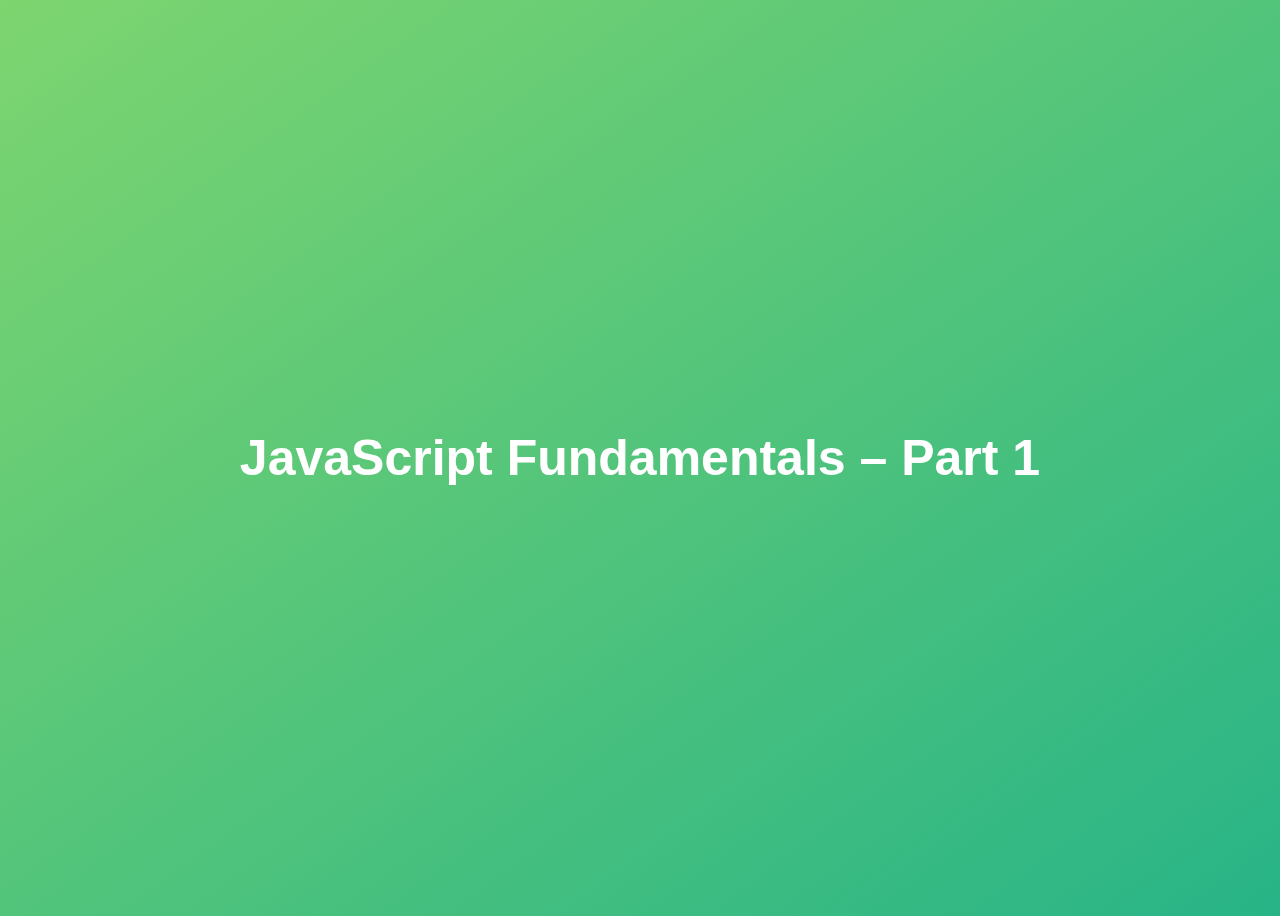
<file: 01-Fundamentals-Part-1/final/index.html>
<!DOCTYPE html>
<html lang="en">
  <head>
    <meta charset="UTF-8" />
    <meta name="viewport" content="width=device-width, initial-scale=1.0" />
    <meta http-equiv="X-UA-Compatible" content="ie=edge" />
    <title>JavaScript Fundamentals – Part 1</title>
    <style>
      body {
        height: 100vh;
        display: flex;
        align-items: center;
        background: linear-gradient(to top left, #28b487, #7dd56f);
      }
      h1 {
        font-family: sans-serif;
        font-size: 50px;
        line-height: 1.3;
        width: 100%;
        padding: 30px;
        text-align: center;
        color: white;
      }
    </style>
  </head>
  <body>
    <h1>JavaScript Fundamentals – Part 1</h1>

    <script src="script.js"></script>
  </body>
</html>
</file>
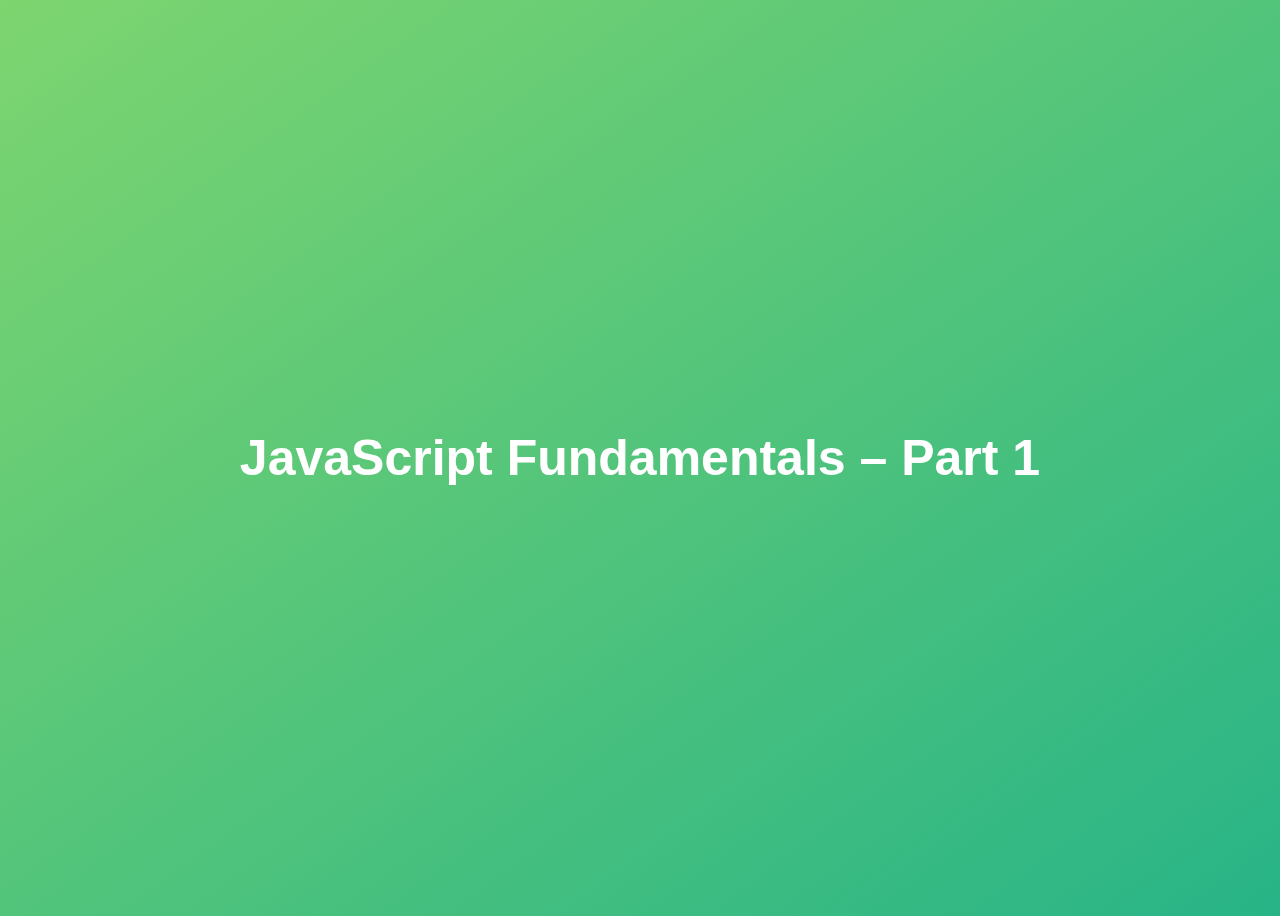
<file: 01-Fundamentals-Part-1/starter/index.html>
<!DOCTYPE html>
<html lang="en">
  <head>
    <meta charset="UTF-8" />
    <meta name="viewport" content="width=device-width, initial-scale=1.0" />
    <meta http-equiv="X-UA-Compatible" content="ie=edge" />
    <title>JavaScript Fundamentals – Part 1</title>
    <style>
      body {
        height: 100vh;
        display: flex;
        align-items: center;
        background: linear-gradient(to top left, #28b487, #7dd56f);
      }
      h1 {
        font-family: sans-serif;
        font-size: 50px;
        line-height: 1.3;
        width: 100%;
        padding: 30px;
        text-align: center;
        color: white;
      }
    </style>
    <script src="script.js"></script>
  </head>
  <body>
    <h1>JavaScript Fundamentals – Part 1</h1>

  </body>
</html>
</file>
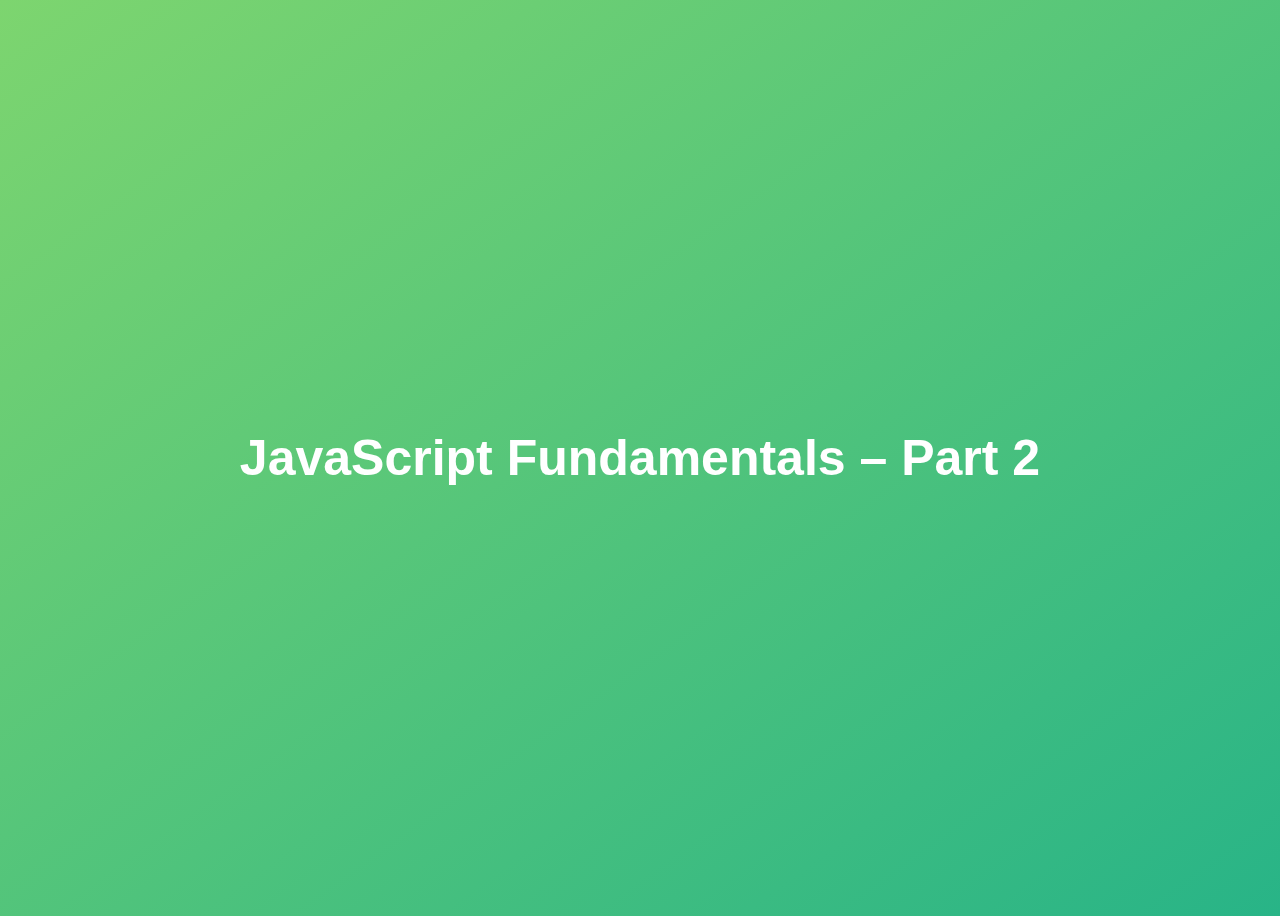
<file: 02-Fundamentals-Part-2/final/index.html>
<!DOCTYPE html>
<html lang="en">
  <head>
    <meta charset="UTF-8" />
    <meta name="viewport" content="width=device-width, initial-scale=1.0" />
    <meta http-equiv="X-UA-Compatible" content="ie=edge" />
    <title>JavaScript Fundamentals – Part 2</title>
    <style>
      body {
        height: 100vh;
        display: flex;
        align-items: center;
        background: linear-gradient(to top left, #28b487, #7dd56f);
      }
      h1 {
        font-family: sans-serif;
        font-size: 50px;
        line-height: 1.3;
        width: 100%;
        padding: 30px;
        text-align: center;
        color: white;
      }
    </style>
  </head>
  <body>
    <h1>JavaScript Fundamentals – Part 2</h1>
    <script src="script.js"></script>
  </body>
</html>
</file>
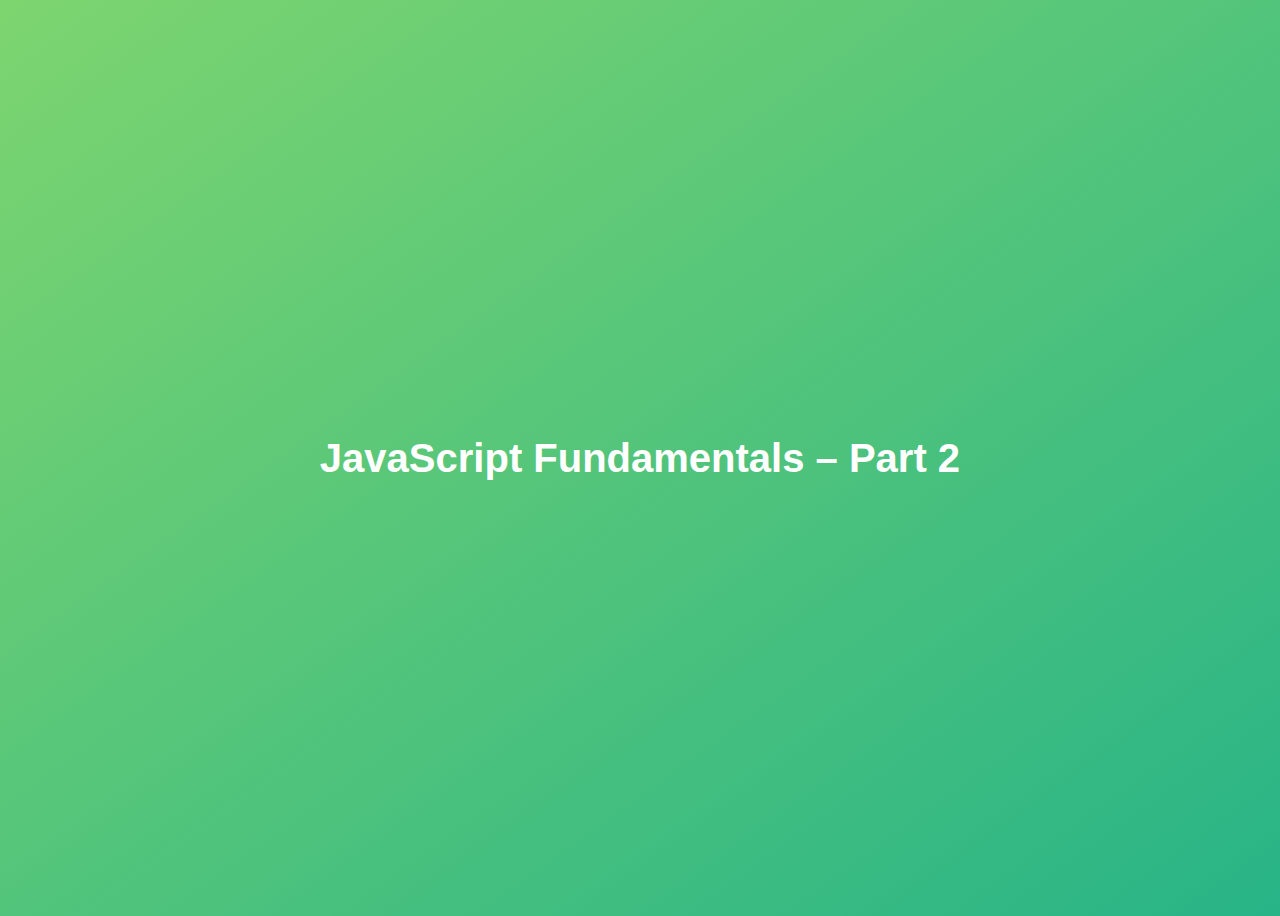
<file: 02-Fundamentals-Part-2/starter/index.html>
<!DOCTYPE html>
<html lang="en">
  <head>
    <meta charset="UTF-8" />
    <meta name="viewport" content="width=device-width, initial-scale=1.0" />
    <meta http-equiv="X-UA-Compatible" content="ie=edge" />
    <title>JavaScript Fundamentals – Part 2</title>
    <style>
      body {
        height: 100vh;
        display: flex;
        align-items: center;
        background: linear-gradient(to top left, #28b487, #7dd56f);
      }
      h1 {
        font-family: sans-serif;
        font-size: 40px;
        line-height: 1.3;
        width: 100%;
        padding: 30px;
        text-align: center;
        color: white;
      }
    </style>
  </head>
  <body>
    <h1>JavaScript Fundamentals – Part 2</h1>
    <script src="script.js"></script>
  </body>
</html>
</file>
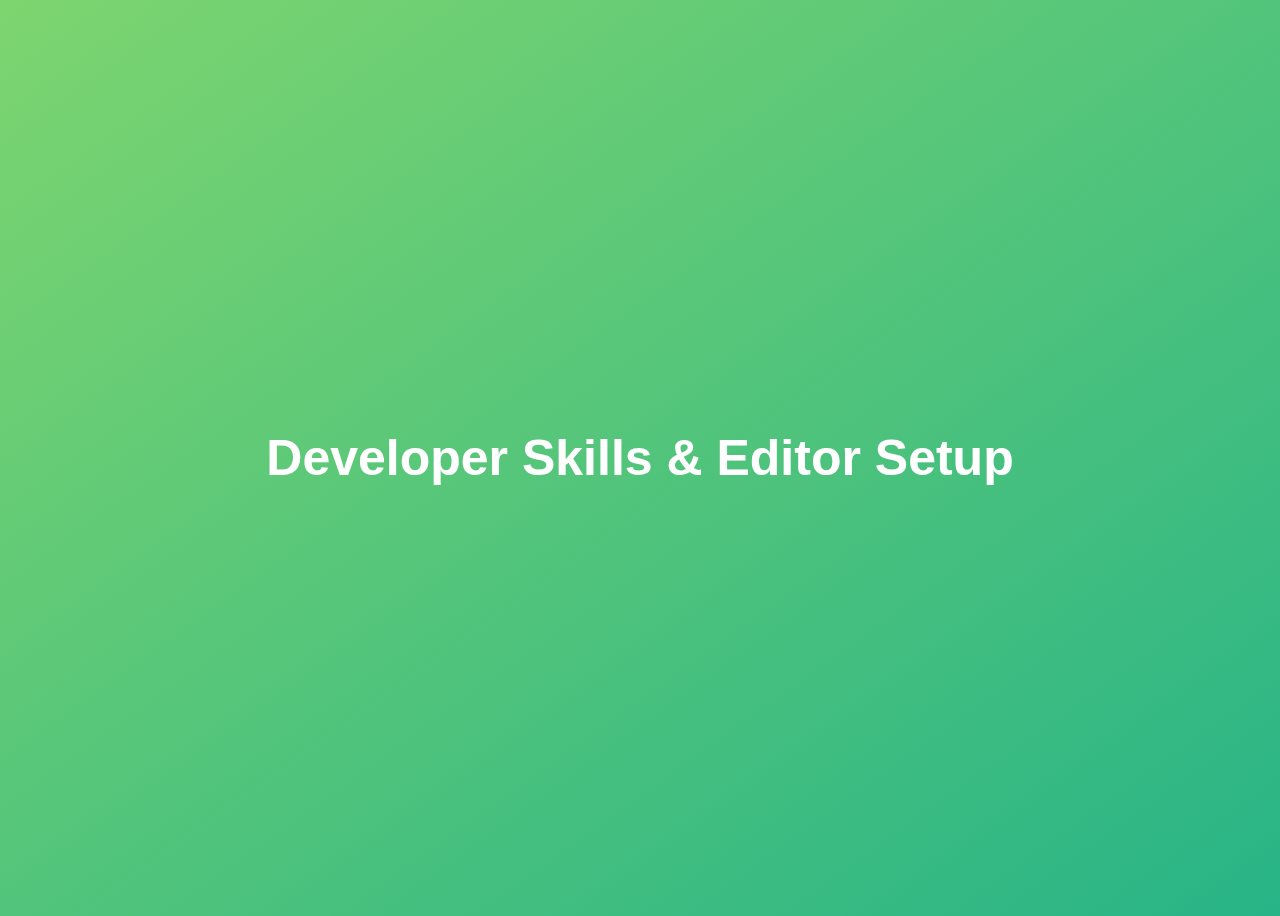
<file: 03-Developer-Skills/starter/index.html>
<!DOCTYPE html>
<html lang="en">
  <head>
    <meta charset="UTF-8" />
    <meta name="viewport" content="width=device-width, initial-scale=1.0" />
    <meta http-equiv="X-UA-Compatible" content="ie=edge" />
    <title>Developer Skills & Editor Setup</title>
    <style>
      body {
        height: 100vh;
        display: flex;
        align-items: center;
        background: linear-gradient(to top left, #28b487, #7dd56f);
      }
      h1 {
        font-family: sans-serif;
        font-size: 50px;
        line-height: 1.3;
        width: 100%;
        padding: 30px;
        text-align: center;
        color: white;
      }
    </style>
  </head>
  <body>
    <h1>Developer Skills & Editor Setup</h1>
    <script src="script.js"></script>
  </body>
</html>
</file>
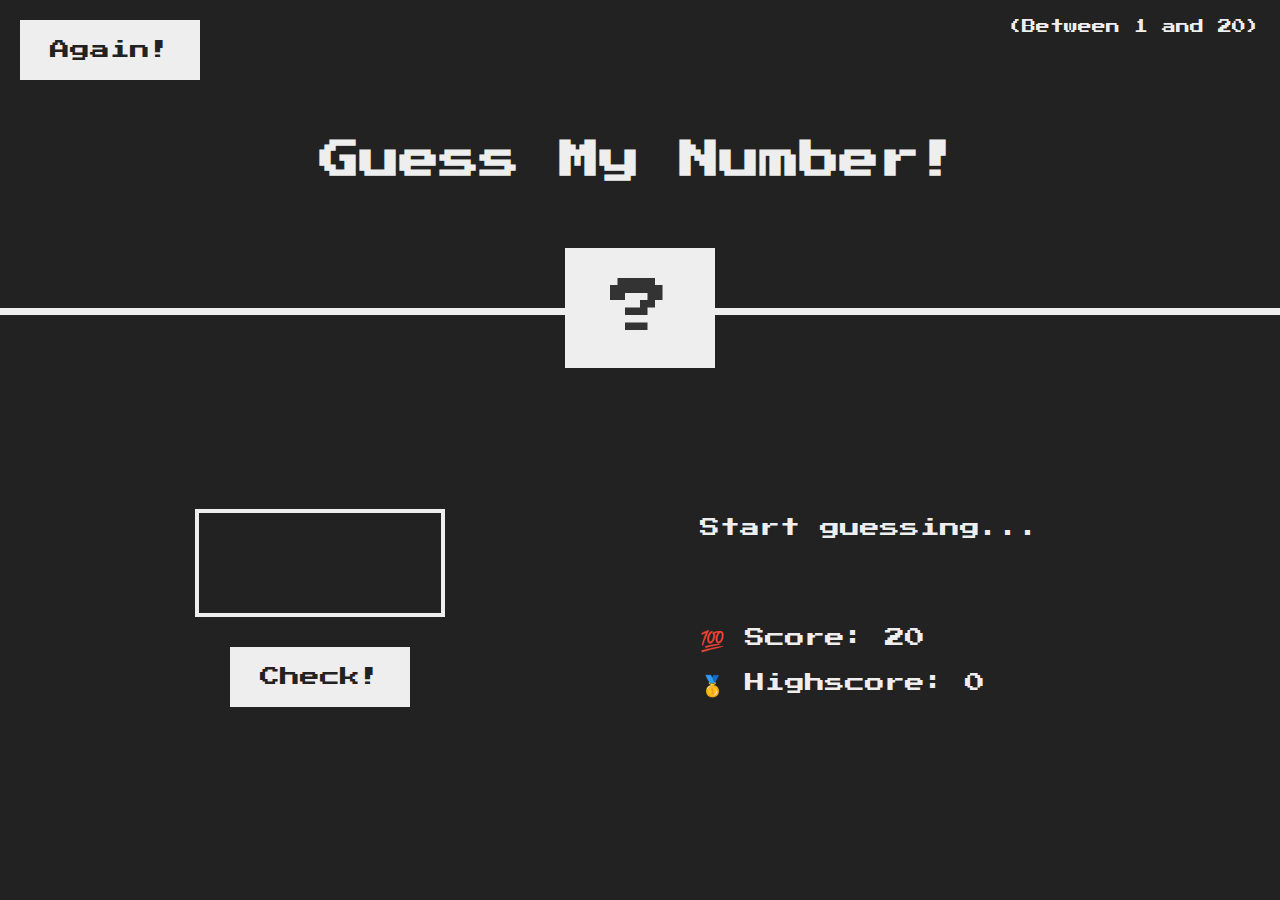
<file: 05-Guess-My-Number/starter/index.html>
<!DOCTYPE html>
<html lang="en">
  <head>
    <meta charset="UTF-8" />
    <meta name="viewport" content="width=device-width, initial-scale=1.0" />
    <meta http-equiv="X-UA-Compatible" content="ie=edge" />
    <link rel="stylesheet" href="style.css" />
    <title>Guess My Number!</title>
  </head>
  <body>
    <header>
      <h1>Guess My Number!</h1>
      <p class="between">(Between 1 and 20)</p>
      <button class="btn again">Again!</button>
      <div class="number">?</div>
    </header>
    <main>
      <section class="left">
        <input type="number" class="guess" />
        <button class="btn check">Check!</button>
      </section>
      <section class="right">
        <p class="message">Start guessing...</p>
        <p class="label-score">💯 Score: <span class="score">20</span></p>
        <p class="label-highscore">
          🥇 Highscore: <span class="highscore">0</span>
        </p>
      </section>
    </main>
    <script src="script.js"></script>
  </body>
</html>
</file>
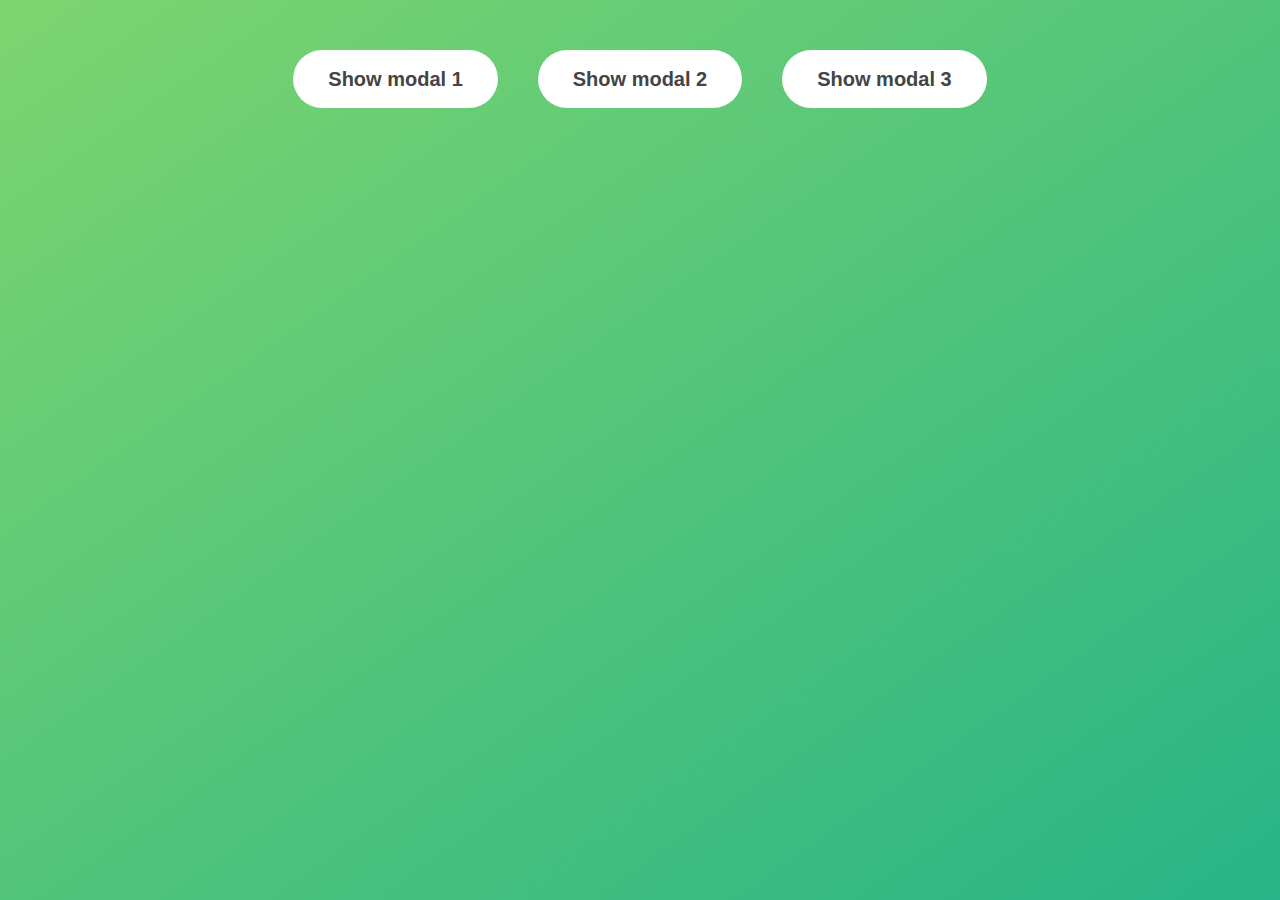
<file: 06-Modal/final/index.html>
<!DOCTYPE html>
<html lang="en">
  <head>
    <meta charset="UTF-8" />
    <meta name="viewport" content="width=device-width, initial-scale=1.0" />
    <meta http-equiv="X-UA-Compatible" content="ie=edge" />
    <link rel="stylesheet" href="style.css" />
    <title>Modal window</title>
  </head>
  <body>
    <button class="show-modal">Show modal 1</button>
    <button class="show-modal">Show modal 2</button>
    <button class="show-modal">Show modal 3</button>

    <div class="modal hidden">
      <button class="close-modal">&times;</button>
      <h1>I'm a modal window 😍</h1>
      <p>
        Lorem ipsum dolor sit amet, consectetur adipisicing elit, sed do eiusmod
        tempor incididunt ut labore et dolore magna aliqua. Ut enim ad minim
        veniam, quis nostrud exercitation ullamco laboris nisi ut aliquip ex ea
        commodo consequat. Duis aute irure dolor in reprehenderit in voluptate
        velit esse cillum dolore eu fugiat nulla pariatur. Excepteur sint
        occaecat cupidatat non proident, sunt in culpa qui officia deserunt
        mollit anim id est laborum.
      </p>
    </div>
    <div class="overlay hidden"></div>

    <script src="script.js"></script>
  </body>
</html>
</file>
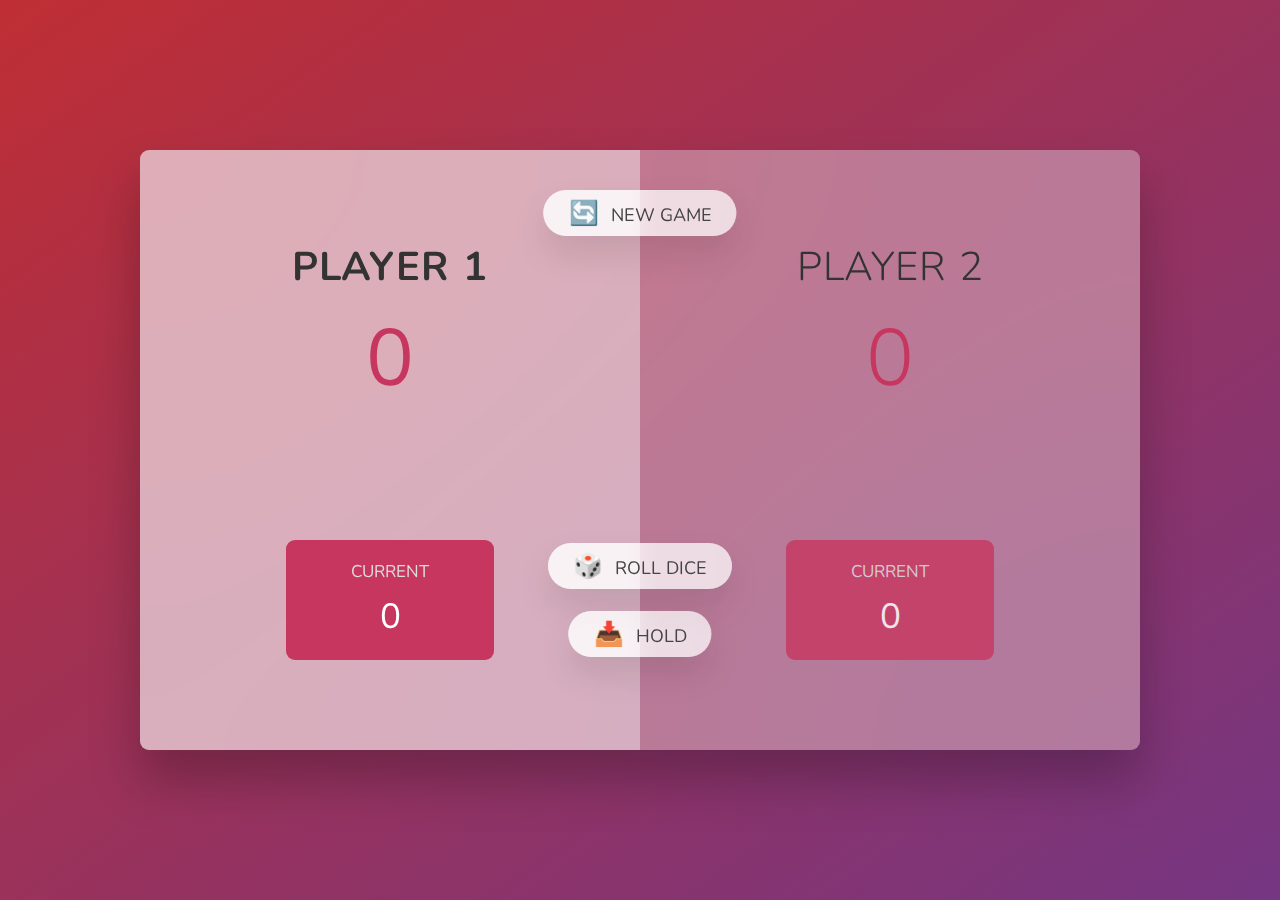
<file: 07-Pig-Game/starter/index.html>
<!DOCTYPE html>
<html lang="en">
  <head>
    <meta charset="UTF-8" />
    <meta name="viewport" content="width=device-width, initial-scale=1.0" />
    <meta http-equiv="X-UA-Compatible" content="ie=edge" />
    <link rel="stylesheet" href="style.css" />
    <title>Pig Game</title>
  </head>
  <body>
    <main>
      <section class="player player--0 player--active">
        <h2 class="name" id="name--0">Player 1</h2>
        <p class="score" id="score--0">43</p>
        <div class="current">
          <p class="current-label">Current</p>
          <p class="current-score" id="current--0">0</p>
        </div>
      </section>
      <section class="player player--1">
        <h2 class="name" id="name--1">Player 2</h2>
        <p class="score" id="score--1">24</p>
        <div class="current">
          <p class="current-label">Current</p>
          <p class="current-score" id="current--1">0</p>
        </div>
      </section>

      <img src="dice-5.png" alt="Playing dice" class="dice" />
      <button class="btn btn--new">🔄 New game</button>
      <button class="btn btn--roll">🎲 Roll dice</button>
      <button class="btn btn--hold">📥 Hold</button>
    </main>
    <script src="script.js"></script>
  </body>
</html>
</file>
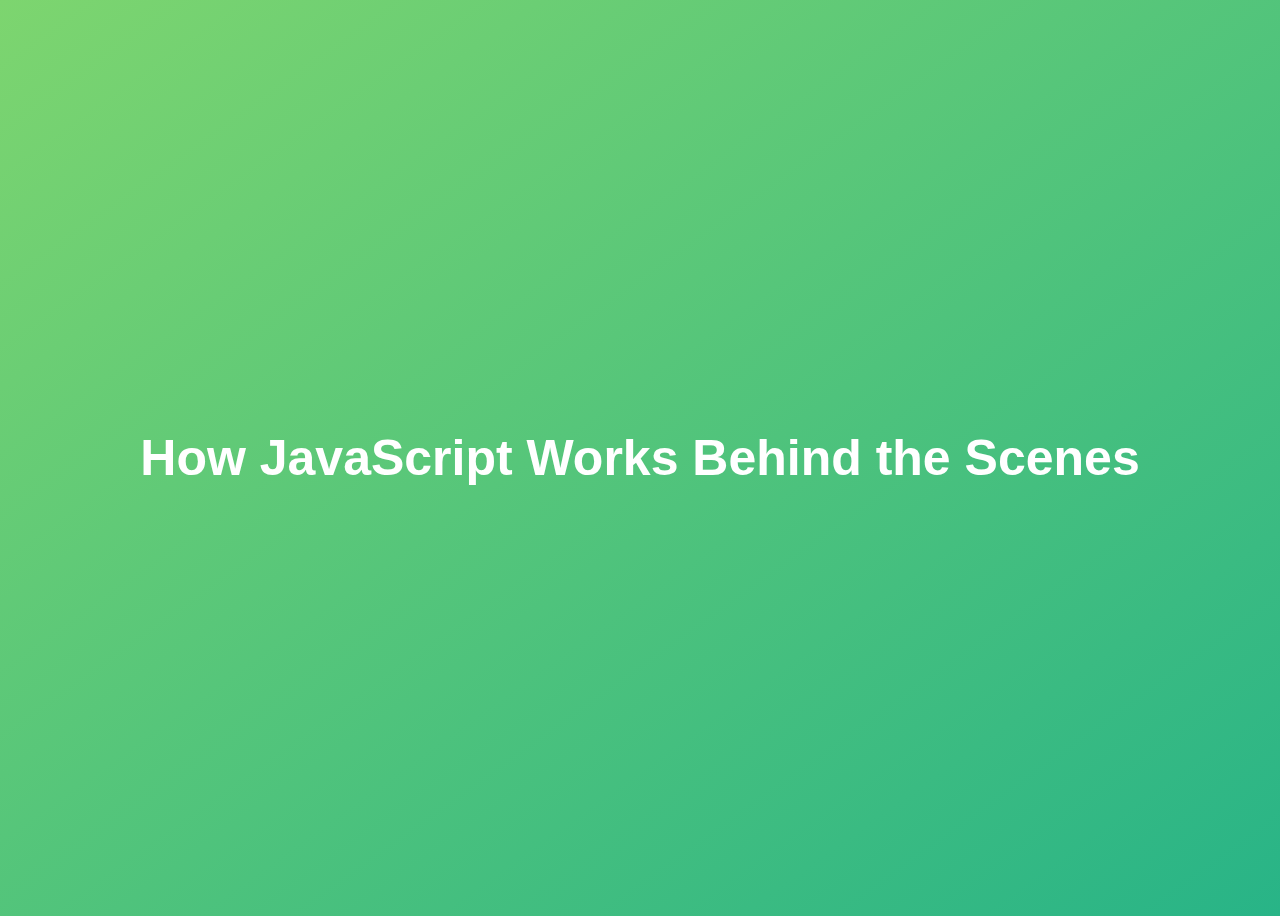
<file: 08-Behind-the-Scenes/starter/index.html>
<!DOCTYPE html>
<html lang="en">
  <head>
    <meta charset="UTF-8" />
    <meta name="viewport" content="width=device-width, initial-scale=1.0" />
    <meta http-equiv="X-UA-Compatible" content="ie=edge" />
    <title>How JavaScript Works Behind the Scenes</title>
    <style>
      body {
        height: 100vh;
        display: flex;
        align-items: center;
        background: linear-gradient(to top left, #28b487, #7dd56f);
      }
      h1 {
        font-family: sans-serif;
        font-size: 50px;
        line-height: 1.3;
        width: 100%;
        padding: 30px;
        text-align: center;
        color: white;
      }
    </style>
  </head>
  <body>
    <h1>How JavaScript Works Behind the Scenes</h1>
    <script src="script.js"></script>
  </body>
</html>
</file>
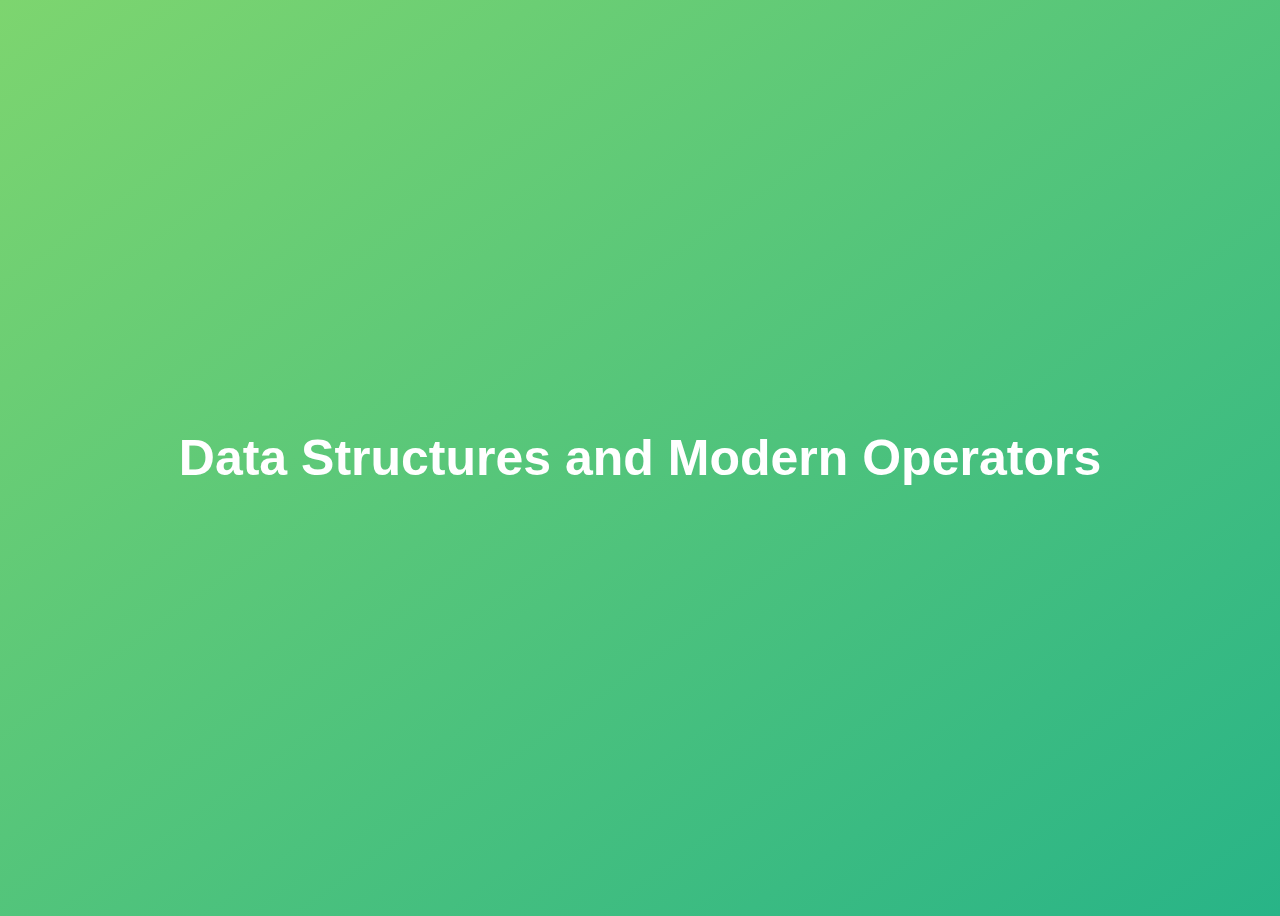
<file: 09-Data-Structures-Operators/starter/index.html>
<!DOCTYPE html>
<html lang="en">
  <head>
    <meta charset="UTF-8" />
    <meta name="viewport" content="width=device-width, initial-scale=1.0" />
    <meta http-equiv="X-UA-Compatible" content="ie=edge" />
    <title>Data Structures and Modern Operators</title>
    <style>
      body {
        height: 100vh;
        display: flex;
        align-items: center;
        background: linear-gradient(to top left, #28b487, #7dd56f);
      }
      h1 {
        font-family: sans-serif;
        font-size: 50px;
        line-height: 1.3;
        width: 100%;
        padding: 30px;
        text-align: center;
        color: white;
      }
      button {
        width: 50px;
        height: 20px;
        margin: 10px;
      }
      textarea {
        width: 300px;
        height: 100px;
      }
    </style>
  </head>
  <body>
    <h1>Data Structures and Modern Operators</h1>
    <script src="script.js"></script>
  </body>
</html>
</file>
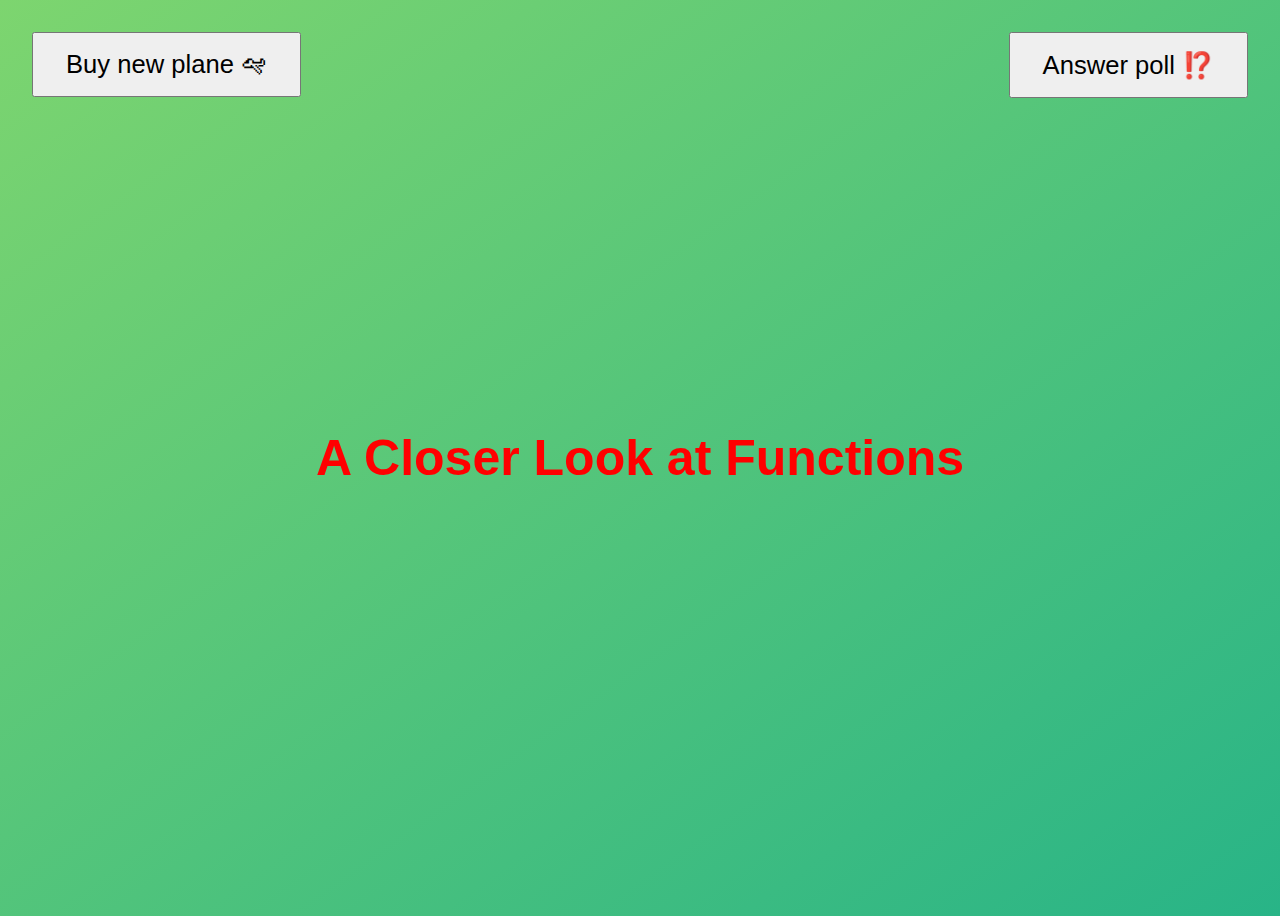
<file: 10-Functions/starter/index.html>
<!DOCTYPE html>
<html lang="en">
  <head>
    <meta charset="UTF-8" />
    <meta name="viewport" content="width=device-width, initial-scale=1.0" />
    <meta http-equiv="X-UA-Compatible" content="ie=edge" />
    <title>A Closer Look at Functions</title>
    <style>
      body {
        height: 100vh;
        display: flex;
        align-items: center;
        background: linear-gradient(to top left, #28b487, #7dd56f);
      }
      h1 {
        font-family: sans-serif;
        font-size: 50px;
        line-height: 1.3;
        width: 100%;
        padding: 30px;
        text-align: center;
        color: white;
      }
      .buy,
      .poll {
        font-size: 1.6rem;
        padding: 1rem 2rem;
        position: absolute;
        top: 2rem;
      }
      .buy {
        left: 2rem;
      }
      .poll {
        right: 2rem;
      }
    </style>
  </head>
  <body>
    <h1>A Closer Look at Functions</h1>
    <button class="buy">Buy new plane 🛩</button>
    <button class="poll">Answer poll ⁉️</button>
    <script src="script.js"></script>
  </body>
</html>
</file>
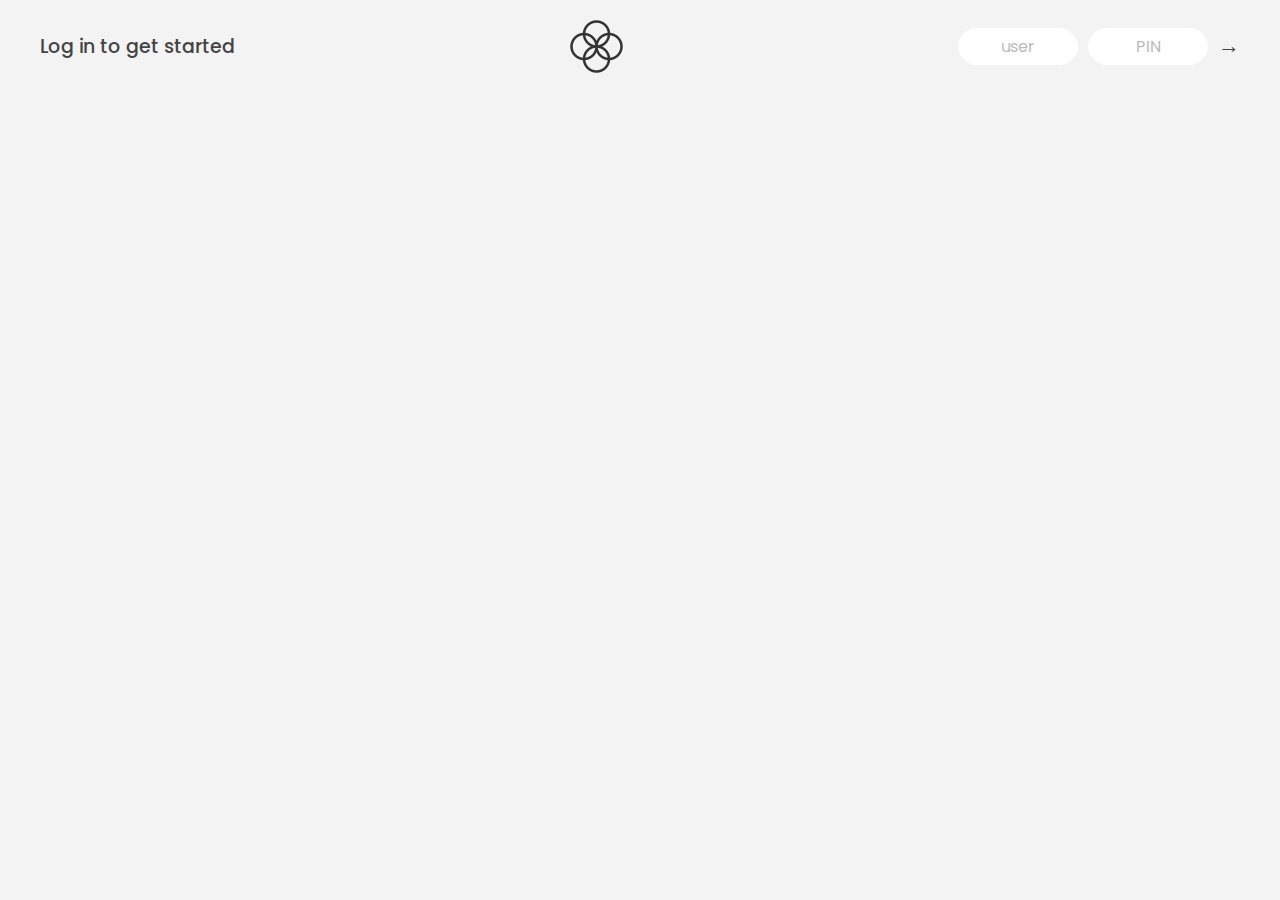
<file: 11-Arrays-Bankist/starter/index.html>
<!DOCTYPE html>
<html lang="en">
  <head>
    <meta charset="UTF-8" />
    <meta name="viewport" content="width=device-width, initial-scale=1.0" />
    <meta http-equiv="X-UA-Compatible" content="ie=edge" />
    <link rel="shortcut icon" type="image/png" href="/icon.png" />

    <link
      href="https://fonts.googleapis.com/css?family=Poppins:400,500,600&display=swap"
      rel="stylesheet"
    />

    <link rel="stylesheet" href="style.css" />
    <title>Bankist</title>
  </head>
  <body>
    <!-- TOP NAVIGATION -->
    <nav>
      <p class="welcome">Log in to get started</p>
      <img src="logo.png" alt="Logo" class="logo" />
      <form class="login">
        <input
          type="text"
          placeholder="user"
          class="login__input login__input--user"
        />
        <!-- In practice, use type="password" -->
        <input
          type="text"
          placeholder="PIN"
          maxlength="4"
          class="login__input login__input--pin"
        />
        <button class="login__btn">&rarr;</button>
      </form>
    </nav>

    <main class="app">
      <!-- BALANCE -->
      <div class="balance">
        <div>
          <p class="balance__label">Current balance</p>
          <p class="balance__date">
            As of <span class="date">05/03/2037</span>
          </p>
        </div>
        <p class="balance__value">0000€</p>
      </div>

      <!-- MOVEMENTS -->
      <div class="movements">
        <div class="movements__row">
          <div class="movements__type movements__type--deposit">2 deposit</div>
          <div class="movements__date">3 days ago</div>
          <div class="movements__value">4 000€</div>
        </div>
        <div class="movements__row">
          <div class="movements__type movements__type--withdrawal">
            1 withdrawal
          </div>
          <div class="movements__date">24/01/2037</div>
          <div class="movements__value">-378€</div>
        </div>
      </div>

      <!-- SUMMARY -->
      <div class="summary">
        <p class="summary__label">In</p>
        <p class="summary__value summary__value--in">0000€</p>
        <p class="summary__label">Out</p>
        <p class="summary__value summary__value--out">0000€</p>
        <p class="summary__label">Interest</p>
        <p class="summary__value summary__value--interest">0000€</p>
        <button class="btn--sort">&downarrow; SORT</button>
      </div>

      <!-- OPERATION: TRANSFERS -->
      <div class="operation operation--transfer">
        <h2 class="operation--transfer--h2">Transfer money</h2>
        <form class="form form--transfer">
          <input type="text" class="form__input form__input--to" />
          <input type="number" class="form__input form__input--amount" />
          <button class="form__btn form__btn--transfer">&rarr;</button>
          <label class="form__label">Transfer to</label>
          <label class="form__label">Amount</label>
        </form>
      </div>

      <!-- OPERATION: LOAN -->
      <div class="operation operation--loan">
        <h2>Request loan</h2>
        <form class="form form--loan">
          <input type="number" class="form__input form__input--loan-amount" />
          <button class="form__btn form__btn--loan">&rarr;</button>
          <label class="form__label form__label--loan">Amount</label>
        </form>
      </div>

      <!-- OPERATION: CLOSE -->
      <div class="operation operation--close">
        <h2>Close account</h2>
        <form class="form form--close">
          <input type="text" class="form__input form__input--user" />
          <input
            type="password"
            maxlength="6"
            class="form__input form__input--pin"
          />
          <button class="form__btn form__btn--close">&rarr;</button>
          <label class="form__label">Confirm user</label>
          <label class="form__label">Confirm PIN</label>
        </form>
      </div>

      <!-- LOGOUT TIMER -->
      <p class="logout-timer">
        You will be logged out in <span class="timer">05:00</span>
      </p>
    </main>

    <!-- <footer>
      &copy; by Jonas Schmedtmann. Don't claim as your own :)
    </footer> -->

    <script src="script.js"></script>
  </body>
</html>
</file>
<file: 05-Guess-My-Number/starter/style.css>
@import url("https://fonts.googleapis.com/css?family=Press+Start+2P&display=swap");

* {
  margin: 0;
  padding: 0;
  box-sizing: inherit;
}

html {
  font-size: 62.5%;
  box-sizing: border-box;
}

body {
  font-family: "Press Start 2P", sans-serif;
  color: #eee;
  background-color: #222;
  /* background-color: #60b347; */
}

/* LAYOUT */
header {
  position: relative;
  height: 35vh;
  border-bottom: 7px solid #eee;
}

main {
  height: 65vh;
  color: #eee;
  display: flex;
  align-items: center;
  justify-content: space-around;
}

.left {
  width: 52rem;
  display: flex;
  flex-direction: column;
  align-items: center;
}

.right {
  width: 52rem;
  font-size: 2rem;
}

/* ELEMENTS STYLE */
h1 {
  font-size: 4rem;
  text-align: center;
  position: absolute;
  width: 100%;
  top: 52%;
  left: 50%;
  transform: translate(-50%, -50%);
}

.number {
  background: #eee;
  color: #333;
  font-size: 6rem;
  width: 15rem;
  padding: 3rem 0rem;
  text-align: center;
  position: absolute;
  bottom: 0;
  left: 50%;
  transform: translate(-50%, 50%);
  transition: 0.3s;
}

.between {
  font-size: 1.4rem;
  position: absolute;
  top: 2rem;
  right: 2rem;
}

.again {
  position: absolute;
  top: 2rem;
  left: 2rem;
}

.guess {
  background: none;
  border: 4px solid #eee;
  font-family: inherit;
  color: inherit;
  font-size: 5rem;
  padding: 2.5rem;
  width: 25rem;
  text-align: center;
  display: block;
  margin-bottom: 3rem;
}

.btn {
  border: none;
  background-color: #eee;
  color: #222;
  font-size: 2rem;
  font-family: inherit;
  padding: 2rem 3rem;
  cursor: pointer;
}

.btn:hover {
  background-color: #ccc;
}

.message {
  margin-bottom: 8rem;
  height: 3rem;
}

.label-score {
  margin-bottom: 2rem;
}
</file>
<file: 06-Modal/final/style.css>
* {
  margin: 0;
  padding: 0;
  box-sizing: inherit;
}

html {
  font-size: 62.5%;
  box-sizing: border-box;
}

body {
  font-family: sans-serif;
  color: #333;
  line-height: 1.5;
  height: 100vh;
  position: relative;
  display: flex;
  align-items: flex-start;
  justify-content: center;
  background: linear-gradient(to top left, #28b487, #7dd56f);
}

.show-modal {
  font-size: 2rem;
  font-weight: 600;
  padding: 1.75rem 3.5rem;
  margin: 5rem 2rem;
  border: none;
  background-color: #fff;
  color: #444;
  border-radius: 10rem;
  cursor: pointer;
}

.close-modal {
  position: absolute;
  top: 1.2rem;
  right: 2rem;
  font-size: 5rem;
  color: #333;
  cursor: pointer;
  border: none;
  background: none;
}

h1 {
  font-size: 2.5rem;
  margin-bottom: 2rem;
}

p {
  font-size: 1.8rem;
}

/* -------------------------- */
/* CLASSES TO MAKE MODAL WORK */
.hidden {
  display: none;
}

.modal {
  position: absolute;
  top: 50%;
  left: 50%;
  transform: translate(-50%, -50%);
  width: 70%;

  background-color: white;
  padding: 6rem;
  border-radius: 5px;
  box-shadow: 0 3rem 5rem rgba(0, 0, 0, 0.3);
  z-index: 10;
}

.overlay {
  position: absolute;
  top: 0;
  left: 0;
  width: 100%;
  height: 100%;
  background-color: rgba(0, 0, 0, 0.6);
  backdrop-filter: blur(3px);
  z-index: 5;
}
</file>
<file: 07-Pig-Game/starter/style.css>
@import url('https://fonts.googleapis.com/css2?family=Nunito&display=swap');

* {
  margin: 0;
  padding: 0;
  box-sizing: inherit;
}

html {
  font-size: 62.5%;
  box-sizing: border-box;
}

body {
  font-family: 'Nunito', sans-serif;
  font-weight: 400;
  height: 100vh;
  color: #333;
  background-image: linear-gradient(to top left, #753682 0%, #bf2e34 100%);
  display: flex;
  align-items: center;
  justify-content: center;
}

/* LAYOUT */
main {
  position: relative;
  width: 100rem;
  height: 60rem;
  background-color: rgba(255, 255, 255, 0.35);
  backdrop-filter: blur(200px);
  filter: blur();
  box-shadow: 0 3rem 5rem rgba(0, 0, 0, 0.25);
  border-radius: 9px;
  overflow: hidden;
  display: flex;
}

.player {
  flex: 50%;
  padding: 9rem;
  display: flex;
  flex-direction: column;
  align-items: center;
  transition: all 0.75s;
}

/* ELEMENTS */
.name {
  position: relative;
  font-size: 4rem;
  text-transform: uppercase;
  letter-spacing: 1px;
  word-spacing: 2px;
  font-weight: 300;
  margin-bottom: 1rem;
}

.score {
  font-size: 8rem;
  font-weight: 300;
  color: #c7365f;
  margin-bottom: auto;
}

.player--active {
  background-color: rgba(255, 255, 255, 0.4);
}
.player--active .name {
  font-weight: 700;
}
.player--active .score {
  font-weight: 400;
}

.player--active .current {
  opacity: 1;
}

.current {
  background-color: #c7365f;
  opacity: 0.8;
  border-radius: 9px;
  color: #fff;
  width: 65%;
  padding: 2rem;
  text-align: center;
  transition: all 0.75s;
}

.current-label {
  text-transform: uppercase;
  margin-bottom: 1rem;
  font-size: 1.7rem;
  color: #ddd;
}

.current-score {
  font-size: 3.5rem;
}

/* ABSOLUTE POSITIONED ELEMENTS */
.btn {
  position: absolute;
  left: 50%;
  transform: translateX(-50%);
  color: #444;
  background: none;
  border: none;
  font-family: inherit;
  font-size: 1.8rem;
  text-transform: uppercase;
  cursor: pointer;
  font-weight: 400;
  transition: all 0.2s;

  background-color: white;
  background-color: rgba(255, 255, 255, 0.6);
  backdrop-filter: blur(10px);

  padding: 0.7rem 2.5rem;
  border-radius: 50rem;
  box-shadow: 0 1.75rem 3.5rem rgba(0, 0, 0, 0.1);
}

.btn::first-letter {
  font-size: 2.4rem;
  display: inline-block;
  margin-right: 0.7rem;
}

.btn--new {
  top: 4rem;
}
.btn--roll {
  top: 39.3rem;
}
.btn--hold {
  top: 46.1rem;
}

.btn:active {
  transform: translate(-50%, 3px);
  box-shadow: 0 1rem 2rem rgba(0, 0, 0, 0.15);
}

.btn:focus {
  outline: none;
}

.dice {
  position: absolute;
  left: 50%;
  top: 16.5rem;
  transform: translateX(-50%);
  height: 10rem;
  box-shadow: 0 2rem 5rem rgba(0, 0, 0, 0.2);
}

.player--winner {
  background-color: #2f2f2f;
}

.player--winner .name {
  font-weight: 700;
  color: #c7365f;
}
.hidden {
  display: none;
}
</file>
<file: 11-Arrays-Bankist/starter/style.css>
/*
 * Use this CSS to learn some intersting techniques,
 * in case you're wondering how I built the UI.
 * Have fun! 😁
 */

* {
  margin: 0;
  padding: 0;
  box-sizing: inherit;
}

html {
  font-size: 62.5%;
  box-sizing: border-box;
}

body {
  font-family: 'Poppins', sans-serif;
  color: #444;
  background-color: #f3f3f3;
  height: 100vh;
  padding: 2rem;
}

nav {
  display: flex;
  justify-content: space-between;
  align-items: center;
  padding: 0 2rem;
}

.welcome {
  font-size: 1.9rem;
  font-weight: 500;
}

.logo {
  height: 5.25rem;
}

.login {
  display: flex;
}

.login__input {
  border: none;
  padding: 0.5rem 2rem;
  font-size: 1.6rem;
  font-family: inherit;
  text-align: center;
  width: 12rem;
  border-radius: 10rem;
  margin-right: 1rem;
  color: inherit;
  border: 1px solid #fff;
  transition: all 0.3s;
}

.login__input:focus {
  outline: none;
  border: 1px solid #ccc;
}

.login__input::placeholder {
  color: #bbb;
}

.login__btn {
  border: none;
  background: none;
  font-size: 2.2rem;
  color: inherit;
  cursor: pointer;
  transition: all 0.3s;
}

.login__btn:hover,
.login__btn:focus,
.btn--sort:hover,
.btn--sort:focus {
  outline: none;
  color: #777;
}

/* MAIN */
.app {
  position: relative;
  max-width: 100rem;
  margin: 4rem auto;
  display: grid;
  grid-template-columns: 4fr 3fr;
  grid-template-rows: auto repeat(3, 15rem) auto;
  gap: 2rem;

  /* NOTE This creates the fade in/out anumation */
  opacity: 0;
  transition: all 1s;
}

.balance {
  grid-column: 1 / span 2;
  display: flex;
  align-items: flex-end;
  justify-content: space-between;
  margin-bottom: 2rem;
}

.balance__label {
  font-size: 2.2rem;
  font-weight: 500;
  margin-bottom: -0.2rem;
}

.balance__date {
  font-size: 1.4rem;
  color: #888;
}

.balance__value {
  font-size: 4.5rem;
  font-weight: 400;
}

/* MOVEMENTS */
.movements {
  grid-row: 2 / span 3;
  background-color: #fff;
  border-radius: 1rem;
  overflow: scroll;
}

.movements__row {
  padding: 2.25rem 4rem;
  display: flex;
  align-items: center;
  border-bottom: 1px solid #eee;
}

.movements__type {
  font-size: 1.1rem;
  text-transform: uppercase;
  font-weight: 500;
  color: #fff;
  padding: 0.1rem 1rem;
  border-radius: 10rem;
  margin-right: 2rem;
}

.movements__date {
  font-size: 1.1rem;
  text-transform: uppercase;
  font-weight: 500;
  color: #666;
}

.movements__type--deposit {
  background-image: linear-gradient(to top left, #39b385, #9be15d);
}

.movements__type--withdrawal {
  background-image: linear-gradient(to top left, #e52a5a, #ff585f);
}

.movements__value {
  font-size: 1.7rem;
  margin-left: auto;
}

/* SUMMARY */
.summary {
  grid-row: 5 / 6;
  display: flex;
  align-items: baseline;
  padding: 0 0.3rem;
  margin-top: 1rem;
}

.summary__label {
  font-size: 1.2rem;
  font-weight: 500;
  text-transform: uppercase;
  margin-right: 0.8rem;
}

.summary__value {
  font-size: 2.2rem;
  margin-right: 2.5rem;
}

.summary__value--in,
.summary__value--interest {
  color: #66c873;
}

.summary__value--out {
  color: #f5465d;
}

.btn--sort {
  margin-left: auto;
  border: none;
  background: none;
  font-size: 1.3rem;
  font-weight: 500;
  cursor: pointer;
}

/* OPERATIONS */
.operation {
  border-radius: 1rem;
  padding: 3rem 4rem;
  color: #333;
}

.operation--transfer {
  background-image: linear-gradient(to top left, #ffb003, #ffcb03);
}

.operation--loan {
  background-image: linear-gradient(to top left, #39b385, #9be15d);
}

.operation--close {
  background-image: linear-gradient(to top left, #e52a5a, #ff585f);
}

h2 {
  margin-bottom: 1.5rem;
  font-size: 1.7rem;
  font-weight: 600;
  color: #333;
}

.form {
  display: grid;
  grid-template-columns: 2.5fr 2.5fr 1fr;
  grid-template-rows: auto auto;
  gap: 0.4rem 1rem;
}

/* Exceptions for interst */
.form.form--loan {
  grid-template-columns: 2.5fr 1fr 2.5fr;
}
.form__label--loan {
  grid-row: 2;
}
/* End exceptions */

.form__input {
  width: 100%;
  border: none;
  background-color: rgba(255, 255, 255, 0.4);
  font-family: inherit;
  font-size: 1.5rem;
  text-align: center;
  color: #333;
  padding: 0.3rem 1rem;
  border-radius: 0.7rem;
  transition: all 0.3s;
}

.form__input:focus {
  outline: none;
  background-color: rgba(255, 255, 255, 0.6);
}

.form__label {
  font-size: 1.3rem;
  text-align: center;
}

.form__btn {
  border: none;
  border-radius: 0.7rem;
  font-size: 1.8rem;
  background-color: #fff;
  cursor: pointer;
  transition: all 0.3s;
}

.form__btn:focus {
  outline: none;
  background-color: rgba(255, 255, 255, 0.8);
}

.logout-timer {
  padding: 0 0.3rem;
  margin-top: 1.9rem;
  text-align: right;
  font-size: 1.25rem;
}

.timer {
  font-weight: 600;
}
</file>
